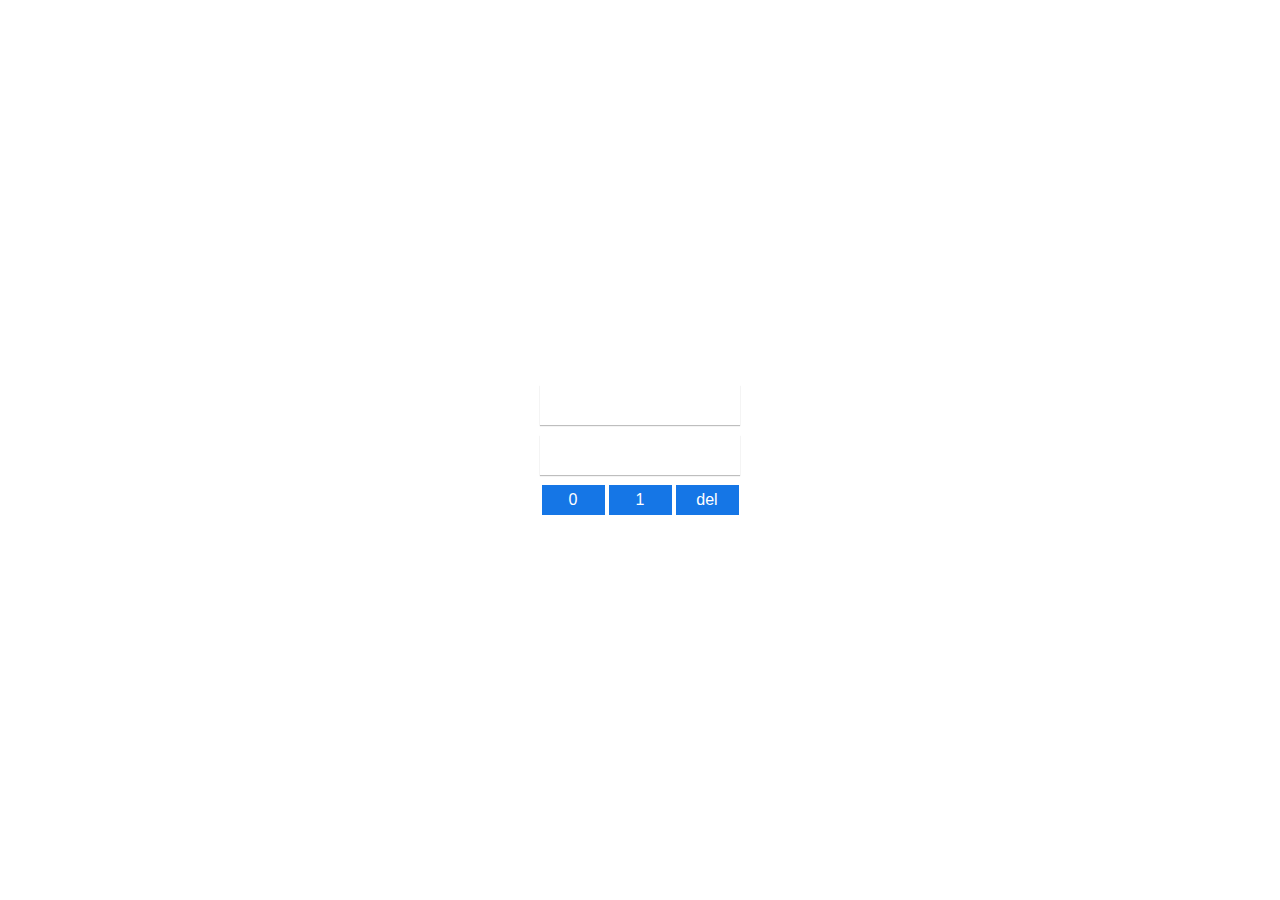
<file: binaryToDecimal/index.html>
<!DOCTYPE html>
<html lang="en">
<head>
    <meta charset="UTF-8">
    <meta name="viewport" content="width=device-width, initial-scale=1.0">
    <link rel="stylesheet" href="style.css">
    <title>Document</title>
</head>
<body>
    <div></div>    
    <p></p>
    <div>
        <button onclick="setNumber(0)">0</button>
        <button onclick="setNumber(1)">1</button>
        <button onclick="del()">del</button>
    </div>
    <script src="main.js"></script>
</body>
</html>
</file>
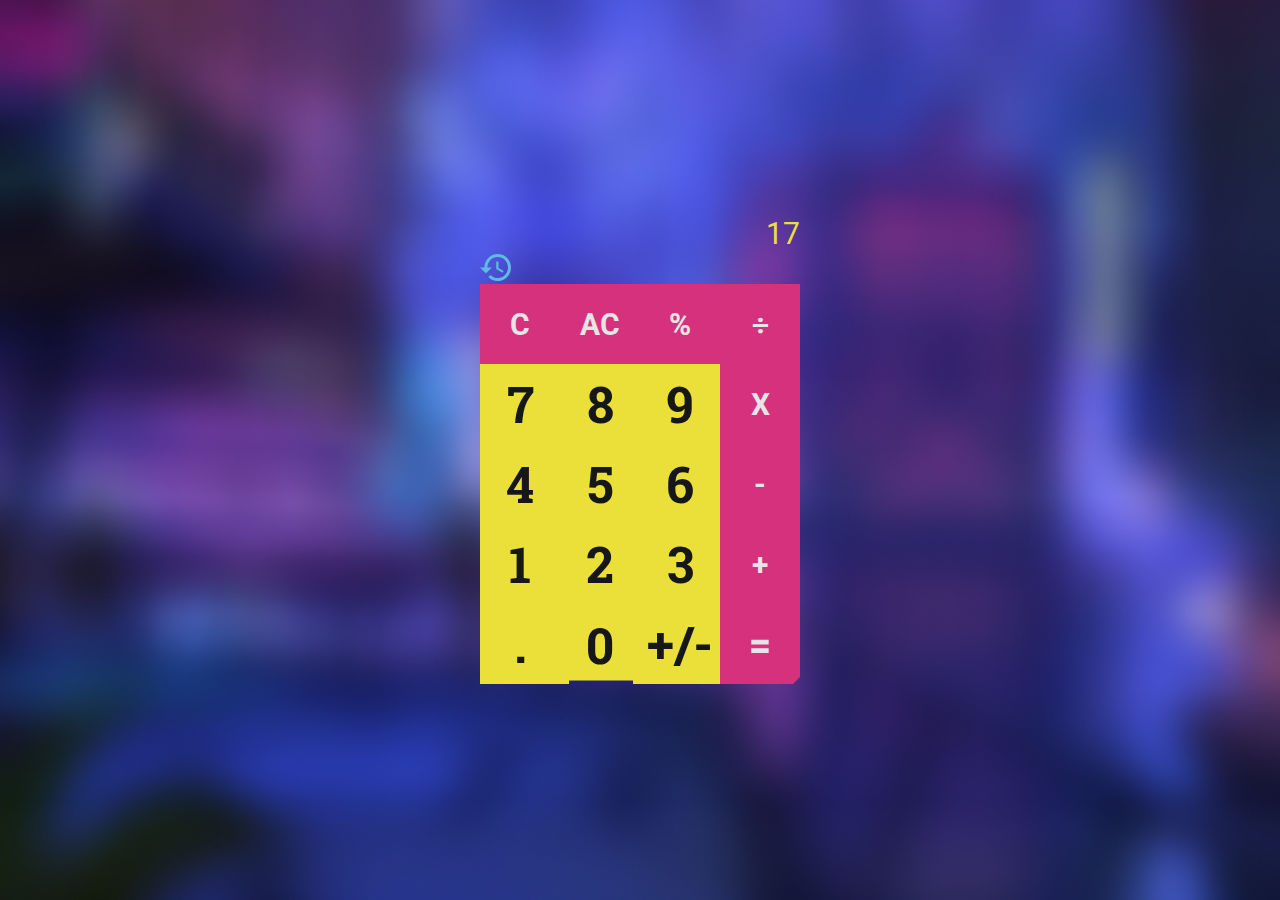
<file: cyberpunkCalc/index.html>
<!DOCTYPE html>
<html lang="en">
<head>
    <meta charset="UTF-8">
    <meta name="viewport" content="width=device-width, initial-scale=1.0">
    <link rel="stylesheet" href="style.css">
    <title>Cyberpunk Calc</title>
</head>
<body>
    <div class="container">
        <div class="result"> 
            <div>
                <p id="history" onchange="calculate()"></p>
                <p id="result">17</p>
            </div>
            <button class="history"><img src="assets/history.svg"></button>
        </div>
        <div class="buttons">
            <div class="top">
                <button class="pink">C</button>
                <button class="pink">AC</button>
                <button class="pink">%</button>
                <button onclick="setOperation('/')" class="pink">÷</button>
            </div>
            <div class="buttonsYellow">
                <button onclick="setNumber('7')" class="yellow">7</button>
                <button onclick="setNumber('8')" class="yellow">8</button>
                <button onclick="setNumber('9')" class="yellow">9</button>
                <button onclick="setNumber('4')" class="yellow">4</button>
                <button onclick="setNumber('5')" class="yellow">5</button>
                <button onclick="setNumber('6')" class="yellow">6</button>
                <button onclick="setNumber('1')" class="yellow">1</button>
                <button onclick="setNumber('2')" class="yellow">2</button>
                <button onclick="setNumber('3')" class="yellow">3</button>
                <button onclick="setNumber('.')" class="yellow">.</button>
                <button onclick="setNumber('0')" class="import"><img src="assets/btnYellow.svg"></button>
                <button onclick="setNumber('-')" class="yellow">+/-</button>
            </div>  
            <div class="right">          
                <button onclick="setOperation('*')" class="pink">X</button>
                <button onclick="setOperation('-')" class="pink">-</button>
                <button onclick="setOperation('+')" class="pink">+</button>
                <button class="import"><img src="assets/btnPink.svg"></button>
            </div>
        </div>
    </div>
    <script src="index.js"></script>
</body>
</html>
</file>
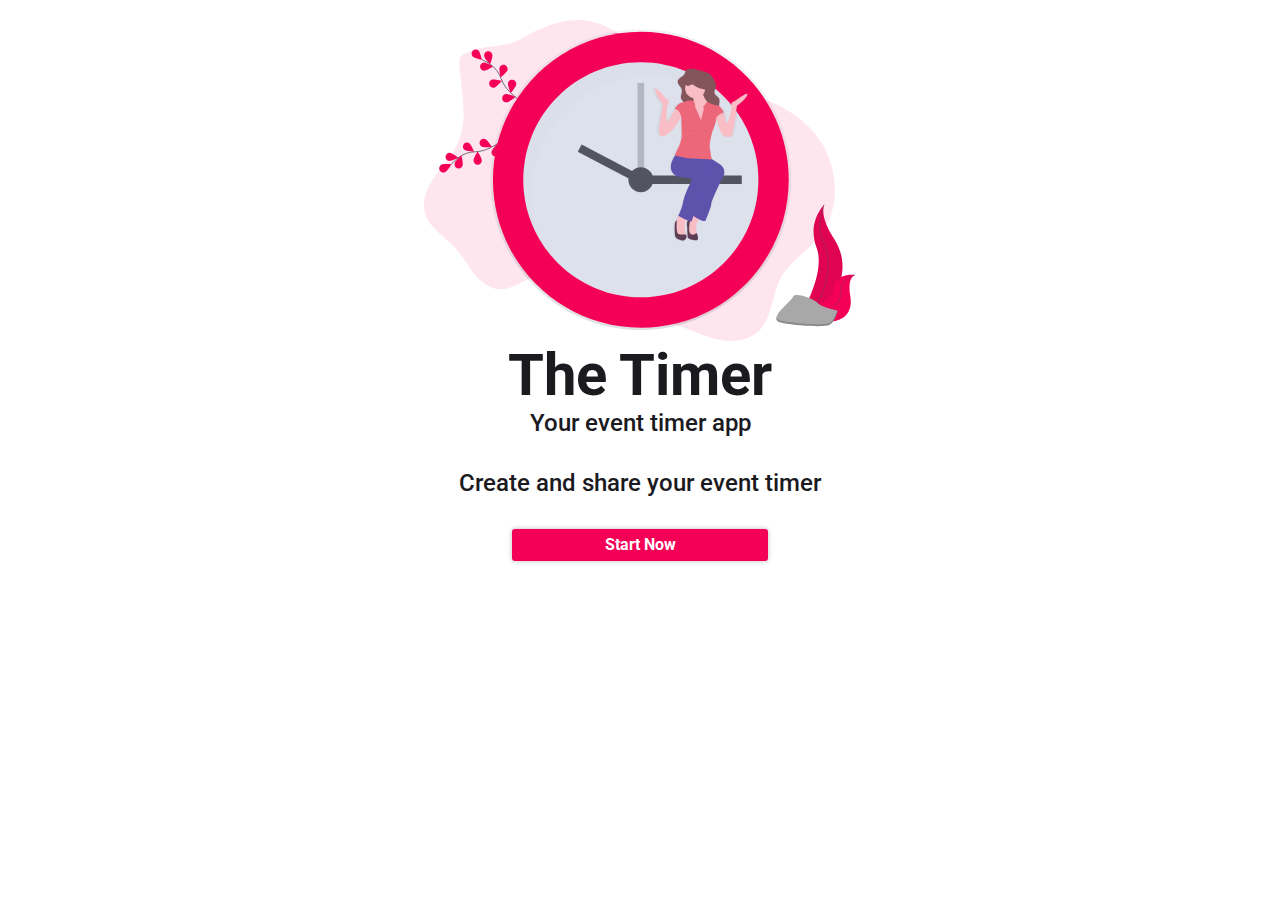
<file: theTimer/index.html>
<!DOCTYPE html>
<html lang="en">
<head>
    <meta charset="UTF-8">
    <meta name="viewport" content="width=device-width, initial-scale=1.0">
    <link rel="stylesheet" href="style.css">
    <link href="https://fonts.googleapis.com/css2?family=Roboto:wght@400;500;700&display=swap" rel="stylesheet"> 
    <title>The Timer</title>
</head>
<body>
    <img src="assets/timerIlustration.svg" alt="Timer Ilustration">
    <h1>The Timer</h1>
    <p>Your event timer app</p>
    <p>Create and share your event timer</p>
    <a href="http://localhost:3000/">Start Now</button>
</body>
</html>
</file>
<file: binaryToDecimal/style.css>
*{margin: 0; padding: 0; box-sizing: border-box;}
body{
    display: flex;
    justify-content: center;
    align-items: center;
    flex-direction: column;

    width: 100vw;
    height: 100vh;

}
div:first-child{
    display: flex;
    justify-content: center;
    align-items: center;

    box-shadow: 0 1px 1px rgba(0, 0, 0, 0.253);
    margin-bottom: 10px;
    
    width: 200px;
    height: 40px;
}
p{
    display: flex;
    justify-content: center;
    align-items: center;

    box-shadow: 0 1px 1px rgba(0, 0, 0, 0.253);
    margin-bottom: 10px;
    
    width: 200px;
    height: 40px;
}
button{
    border: 0;
    outline: 0;
    background-color: #1576e6;
    color: #ffffff;
    width: 63px;
    height: 30px;
    cursor: pointer;
    font-size: 1rem;
    transition: 300ms ease-in;
}
button:hover, button:active{
    border: 1px solid rgb(161, 161, 161);
}
</file>
<file: cyberpunkCalc/style.css>
@import url('https://fonts.googleapis.com/css2?family=Roboto+Slab:wght@700&family=Roboto:ital,wght@0,500;1,500&display=swap');
*{margin: 0; padding: 0; outline: none; box-sizing: border-box;}

body{
    display: flex;
    justify-content: center;
    align-items: center;
    height: 100vh;
    background: url(assets/background.jpg) no-repeat center;
    background-size: cover;
}
.container{
    max-width: 500px;
}
.buttons{
    display: grid;
    grid-template-columns:80px 80px 80px 80px ;
    grid-template-rows: 80px 80px 80px 80px 80px;
    grid-template-areas: 
    "top top top top" 
    "yellow yellow yellow right" 
    "yellow yellow yellow right" 
    "yellow yellow yellow right" 
    "yellow yellow yellow right";
}
button{
    width: 80px;
    height: 80px;
    border: none;
    font-weight: bold;
    text-align: center;
    cursor: pointer;
}
button:hover,
button:active{
    filter: contrast(1.4)
}
.history{
    width: 31px;
    height: 27px;
    margin: 3px 0;
}
.result{
    display: flex;
    flex-direction: column;
    text-align: right;
    font-size: 30px;
    font-family: 'Roboto', sans-serif;
    color: #EBDF39;
}
.result p:first-child{
    font-size: 35px;
    font-weight: bold;
}
.yellow, .import{
    background-color: #EBDF39;
    color: #161718;
    font-size: 50px;   
    font-family: 'Roboto Slab',sans-serif;
}
.import, .history{
    background: none;
}
.pink{
    background-color: #D5317C;
    color: #E5E5E5;
    font-size: 30px;   
    font-family: 'Roboto',sans-serif;
}
.buttonsYellow{ 
    grid-area: yellow;   
    display: grid;
    grid-template: 1fr 1fr 1fr 1fr / 1fr 1fr 1fr;
}
.top{
    display: flex;
    grid-area: top;
}
.right{
    grid-area: right;
}
</file>
<file: theTimer/style.css>
*{margin: 0; padding: 0; box-sizing: border-box;}
:root{
    font-size: 16px;
}
body{
    display: flex;
    flex-direction: column;
    align-items: center;
    
    min-height: 100vh;
    padding: 1.25rem;

    text-align: center;
    font-family: "Roboto", sans-serif;
    color: #1B1A1F;
}
body > img:first-child{
    width: 27rem;
}
body > h1{
    font-size: 3.6rem;
    font-weight: bold;
}
body > p{
    font-size: 1.5rem;
    font-weight: 500;
    margin-bottom: 2rem;
}
body > p:last-child{
    font-size: 2rem;
    font-weight: 500;
}
body > a{
    display: flex;
    justify-content: center;
    align-items: center;

    border: none;
    outline: none;
    
    width: 16rem;
    height: 2rem;

    border-radius: 3px;
    box-shadow: 0 0 5px #00000040;

    background-color: #F50057;
    color: #FFFFFF;

    font-weight: bold;
    text-decoration: none;

    transition: 200ms;
}
body > a:hover, a:active{
    transform: scale3d(1.05,1.05,1.05);
}
@media (max-width: 768px) {
    :root{
        font-size: 15px;
    }
}
@media (max-width: 414px) {
    :root{
        font-size: 13px;
    }
}
</file>
